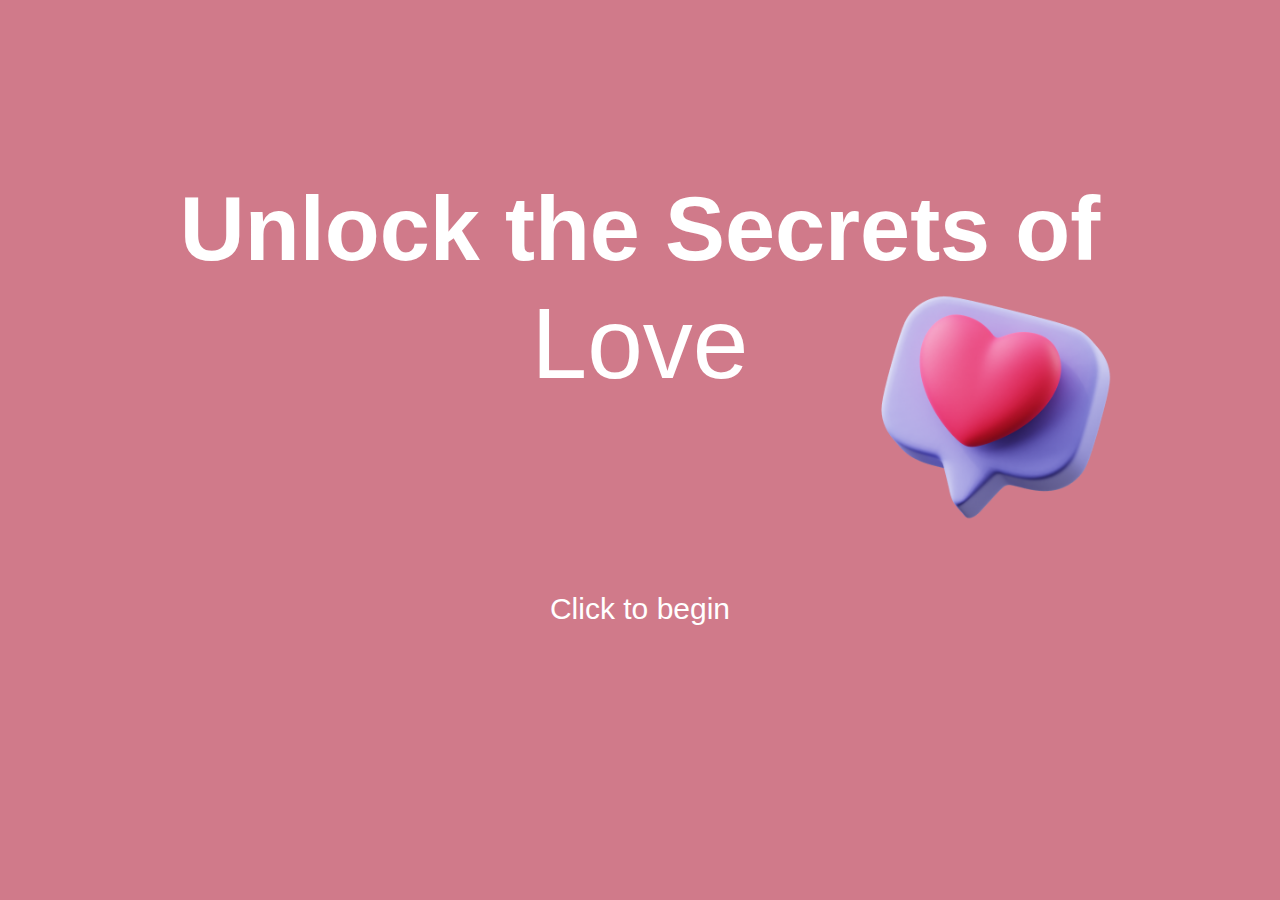
<file: index.html>
<!DOCTYPE html>
<html lang="en">
<head>
    <meta charset="UTF-8">
    <meta name="viewport" content="width=device-width, initial-scale=1.0">
    <title>Unlock the Secrets of Love</title>
    <style>
        body {
            background: #D07A8A;
            display: flex;
            align-items: center;
            justify-content: center;
            flex-direction: column;
            height: 100vh;
            margin: 0;
            position: relative;
        }
        .content {
            color: #FFF;
            text-align: center;
            font-family: 'Afacad', sans-serif;
            font-size: 90px; /* Smaller font size */
            font-weight: 600;
            line-height: 1.2;
            margin-top: -100px;
            position: relative;
        }
        .content .love {
            font-family: 'Brownist', sans-serif;
            font-weight: 400;
            display: block; /* Ensures "Love" is on a new line */
            font-size: 100px; /* Slightly larger font for emphasis */
        }
        /* Styling for the new text box */
        .click-to-begin {
            width: 535px;
            color: #FFF;
            text-align: center;
            font-family: 'Brownist', sans-serif;
            font-size: 30px;
            font-weight: 400;
            line-height: normal;
            margin-top: 189px; /* Space between the first text box and this one */
            cursor: pointer; /* Change cursor to pointer */
        }
        /* Styling for the positioned asset */
        .asset {
            position: absolute;
            top: 100px; 
            right: 50px; 
            left: 850px; 
            margin-top: 166.47px; 
            width: 286px;
            height: 282px;
            background-image: url('assets/chatheart.png');
            background-size: cover; 
            background-position: center; 
            flex-shrink: 0;
        }
    </style>
</head>
<body>
    <div class="content">
        Unlock the Secrets of <span class="love">Love</span>
    </div>
    <div class="click-to-begin">
        Click to begin
    </div>
    <script>
        // Select the clickable element
        const clickToBegin = document.querySelector('.click-to-begin');

        // Add click event listener
        clickToBegin.addEventListener('click', function() {
            // Redirect to the target page
            window.location.href = 'chatbot.html'; // Change to your target page
        });
    </script>

     <!-- Asset with specified position and dimensions -->
     <div class="asset"></div>
    
</body>
</html>
</file>
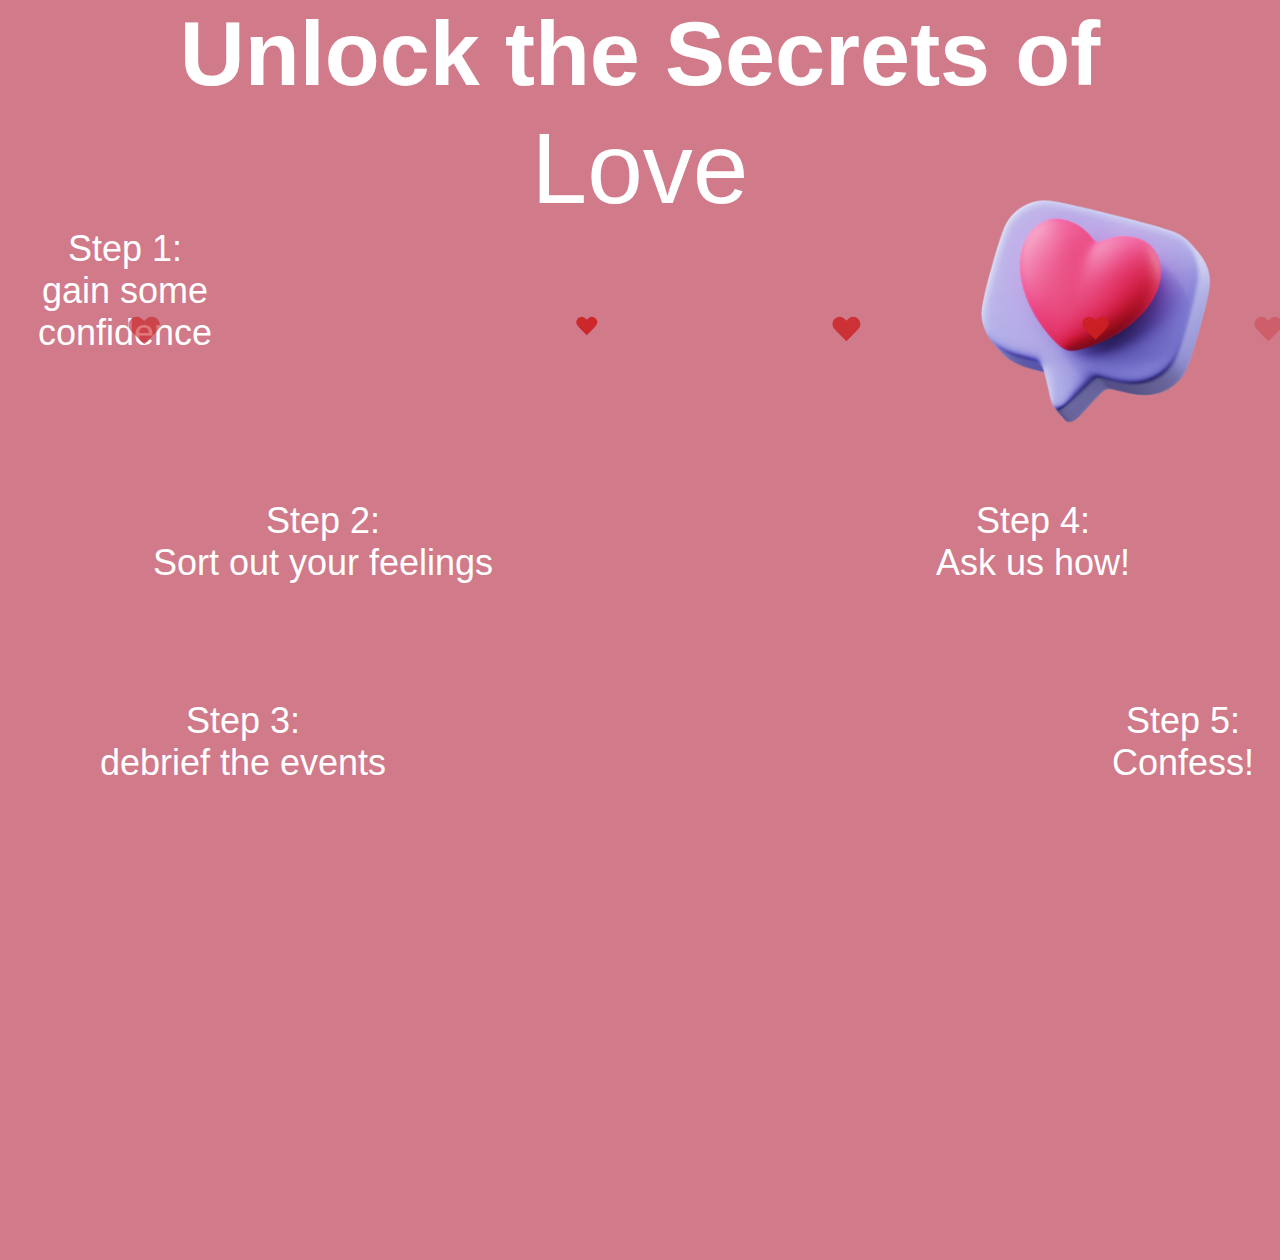
<file: chatbot.html>
<!DOCTYPE html>
<html lang="en">
<head>
    <meta charset="UTF-8">
    <meta name="viewport" content="width=device-width, initial-scale=1.0">
    <link rel="stylesheet" href="Styles/style.css">
    <title>Unlock the Secrets of Love</title>
    <style>
        body {
            background: #D07A8A;
            display: flex;
            align-items: center;
            justify-content: center;
            flex-direction: column;
            height: 140vh;
            margin: 0;
            position: relative;
        }
        .content {
            color: #FFF;
            text-align: center;
            font-family: 'Afacad', sans-serif;
            font-size: 90px; /* Smaller font size */
            font-weight: 600;
            line-height: 1.2;
            position: relative;
        }
        .content .love {
            font-family: 'Brownist', sans-serif;
            font-weight: 400;
            display: block; /* Ensures "Love" is on a new line */
            font-size: 100px; /* Slightly larger font for emphasis */
        }
        /* Styling for the positioned asset */
        .asset {
            position: absolute;
            top: 160px; 
            right: 50px; 
            left: 950px; 
            margin-top: 10px; 
            width: 286px;
            height: 282px;
            background-image: url('assets/chatheart.png');
            background-size: cover; 
            background-position: center; 
            flex-shrink: 0;
        }
        /* New step textbox */
        .step-textbox {
            height: 129px; /* Set height */
            width: 250px; /* Adjust width as needed */
            color: #FFF; /* Text color */
            text-align: center; /* Center text */
            font-family: 'Brownist', sans-serif; /* Font family */
            font-size: 36px; /* Font size */
            font-style: normal; /* Font style */
            font-weight: 400; /* Font weight */
            line-height: normal; /* Line height */
            margin-right: 970px; /* Space to the right of the textbox */
        }
        /* New step 2 textbox */
        .step-2 {
            width: 366px; /* Set width */
            height: 129px; /* Set height */
            position: absolute; /* Absolute positioning */
            left: 140px; /* Position from the left */
            top: 500px; /* Position from the top */
            color: #FFF; /* Text color */
            text-align: center; /* Center text */
            font-family: 'Brownist', sans-serif; /* Font family */
            font-size: px; /* Font size */
            font-style: normal; /* Font style */
            font-weight: 400; /* Font weight */
            line-height: normal; /* Line height */
        }
        .step-3 {
            width: 366px; /* Set width */
            height: 129px; /* Set height */
            position: absolute; /* Absolute positioning */
            left: 60px; /* Position from the left */
            top: 700px; /* Position from the top */
        }
        .step-4 {
            width: 366px; /* Set width */
            height: 129px; /* Set height */
            position: absolute; /* Absolute positioning */
            left: 850px; /* Position from the left */
            top: 500px; /* Position from the top */
        }
        .step-5 {
            width: 366px; /* Set width */
            height: 129px; /* Set height */
            position: absolute; /* Absolute positioning */
            left: 1000px; /* Position from the left */
            top: 700px; /* Position from the top */
        }
        /* Add any additional styles needed for your layout */
        body {
            font-family: Arial, sans-serif;
            margin: 0;
            padding: 0;
        }
        .textbox-wrapper {
            position: relative;
            padding: 20px;
        }
        .message-input {
            width: 100%;
            padding: 10px;
            margin-top: 10px;
            border: 1px solid #ccc;
            border-radius: 4px;
        }
        .submit-button {
            margin-top: 10px;
        }
        .chatbox-wrapper {
            margin-top: -40px; /* Adjust this value to move it up or down */
        }

    </style>
</head>
<body>
    <div class="heart-wrapper">
    <div class="content">
        Unlock the Secrets of <span class="love">Love</span>
    </div>
    <!-- Asset with specified position and dimensions -->
    <div class="asset"></div>
    <div class="step-textbox">
        Step 1: <br> gain some confidence
    </div>
    <div class="step-textbox step-2">
        Step 2: <br> Sort out your feelings
    </div>
    <div class="step-textbox step-3">
        Step 3: <br> debrief the events
    </div>
    <div class="step-textbox step-4">
        Step 4: <br> Ask us how!
    </div>
    <div class="step-textbox step-5">
        Step 5: <br> Confess!
    </div>

    <!-- Embedding the Pickaxe chatbot -->
        <div class="chatbox-wrapper">
            <script>
                window.PICKAXE = window.PICKAXE || { pickaxes: [], style: "[base64]/[base64]/DgD2QoAkEWADiVgAk6YAjLOAO43gBDPIAAIoAABAA===" };
                window.PICKAXE.pickaxes.push({ id: "Playful_Love_Guru_IPZY4", type: "inline" });
                const { id: _fid } = window.PICKAXE.pickaxes[0];
                fetch(`https://embed.pickaxeproject.com/axe/api/script/${_fid}`)
                    .then((e) => e.json())
                    .then(({ v: e }) => {
                        const t = `https://cdn.jsdelivr.net/gh/pickaxeproject/cdn@${e}/dist`;
                        if (!document.querySelector(`script[src="${t}/bundle.js"]`)) {
                            const e = document.createElement("script");
                            e.src = t + "/bundle.js", e.defer = !0, document.head.appendChild(e);
                        }
                    });
            </script>
            
            <div id="pickaxe-inline-Playful_Love_Guru_IPZY4"></div>
        </div>
        <div class="heart x1"></div>
        <div class="heart x2"></div>
        <div class="heart x3"></div>
        <div class="heart x4"></div>
        <div class="heart x5"></div>
    </div>
</body>
</html>
</file>
<file: Styles/style.css>
.chatbox-wrapper {
    height: fit-content;
    width: 400px;
    margin-inline: auto;
    margin-top: 100px
}
body {
    background: #eed1d6;
}

html, body {
    height: 100%;
  }
  
  .heart-wrapper {
    width: 100%;
    height: 100%;
    overflow: hidden;
    text-align: center;
  }
  
  .x1 {
    left: 5%;
    -webkit-transform: scale(0.9);
    -moz-transform: scale(0.9);
      transform: scale(0.9);
      opacity: 0.6;
      -webkit-animation: moveclouds 15s linear infinite, sideWays 4s ease-in-out infinite alternate;
      -moz-animation: moveclouds 15s linear infinite, sideWays 4s ease-in-out infinite alternate;
  }
  
  .x2 {
      left: 25%;
      -webkit-transform: scale(0.6);
      -moz-transform: scale(0.6);
      transform: scale(0.6);
      opacity: 0.9;
      -webkit-animation: moveclouds 25s linear infinite, sideWays 5s ease-in-out infinite alternate;
      -moz-animation: moveclouds 25s linear infinite, sideWays 5s ease-in-out infinite alternate;
  }
  .x3 {
      left: 55%;
      -webkit-transform: scale(0.8);
      -moz-transform: scale(0.8);
      transform: scale(0.8);
      opacity: 0.8;
      -webkit-animation: moveclouds 20s linear infinite, sideWays 4s ease-in-out infinite alternate;
      -moz-animation: moveclouds 20s linear infinite, sideWays 4s ease-in-out infinite alternate;
  }
  .x4 {
      left: 72%;
      -webkit-transform: scale(0.75);
      -moz-transform: scale(0.75);
      transform: scale(0.75);
      opacity: 0.9;
      -webkit-animation: moveclouds 18s linear infinite, sideWays 2s ease-in-out infinite alternate;
      -moz-animation: moveclouds 18s linear infinite, sideWays 0zs ease-in-out infinite alternate;
  }
  .x5 {
      left: 88%;
      -webkit-transform: scale(0.8);
      -moz-transform: scale(0.8);
      transform: scale(0.8);
      opacity: 0.3; 
      -webkit-animation: moveclouds 7s linear infinite, sideWays 1s ease-in-out infinite alternate;
      -moz-animation: moveclouds 7s linear infinite, sideWays 1s ease-in-out infinite alternate;
  }
  .x6 {
      left: 33%;
      opacity: 1; 
      -webkit-animation: moveclouds 2s linear infinite, swayWays 1s ease-in-out infinite alternate;
      animation: moveclouds 10s linear infinite, swayWays 9s ease-in-out infinite alternate;
  }
  
  @-webkit-keyframes moveclouds { 
      0% { 
          top: 500px;
      }
      100% { 
          top: -500px;
      }
  }
  
  @keyframes moveclouds {     
      0% { 
          top: 500px;
      }
      100% { 
          top: -500px;
      }
  }
  
  @-webkit-keyframes sideWays { 
      0% { 
          margin-left:0px;
      }
      100% { 
          margin-left:50px;
      }
  }
  
  @keyframes sideWays {
    0% {
        margin-left:0px;
    }
    100% {
        margin-left:50px;
    }
  }
  
  @-keyframes swayWays {
    0% {
      transform: rotate(12deg);
      left:-0.3%;
    }
    33%{
      transform: rotate(-2deg);
      left: 0.7%;
    }
    100% {
      transform: rotate(0deg);
      left:-12%;
    }
  }
  
  
  
  
  
  
  
  
  
  
  
  
  
  
  
  
  
  
  
  
  
  
  
  
  /* //  HEART CODE */
  .altheart {
    background: url(
  http://static.indigoimages.ca/2016/shop/113439_img25_twotoneheart.png) no-repeat center;
    width: 24px;
    height: 21px;
    position: relative;
    display: block;
  }
  
  .heart {
      position: relative;
  }
  .heart:before,
  .heart:after {
      position: absolute;
      content: "";
      left: 18px;
      top: 0;
      width: 18px;
      height: 30px;
      background: #CC2022;
      -moz-border-radius: 20px 50% 0 0;
      border-radius: 30px 30px 0 0;
      -webkit-transform: rotate(-45deg);
          -ms-transform: rotate(-45deg);
              transform: rotate(-45deg);
      -webkit-transform-origin: 0 100%;
          -ms-transform-origin: 0 100%;
              transform-origin: 0 100%;
  }
  .heart:after {
      left: 0;
      -webkit-transform: rotate(45deg);
          -ms-transform: rotate(45deg);
              transform: rotate(45deg);
      -webkit-transform-origin: 100% 100%;
          -ms-transform-origin: 100% 100%;
              transform-origin :100% 100%;
  }
</file>
